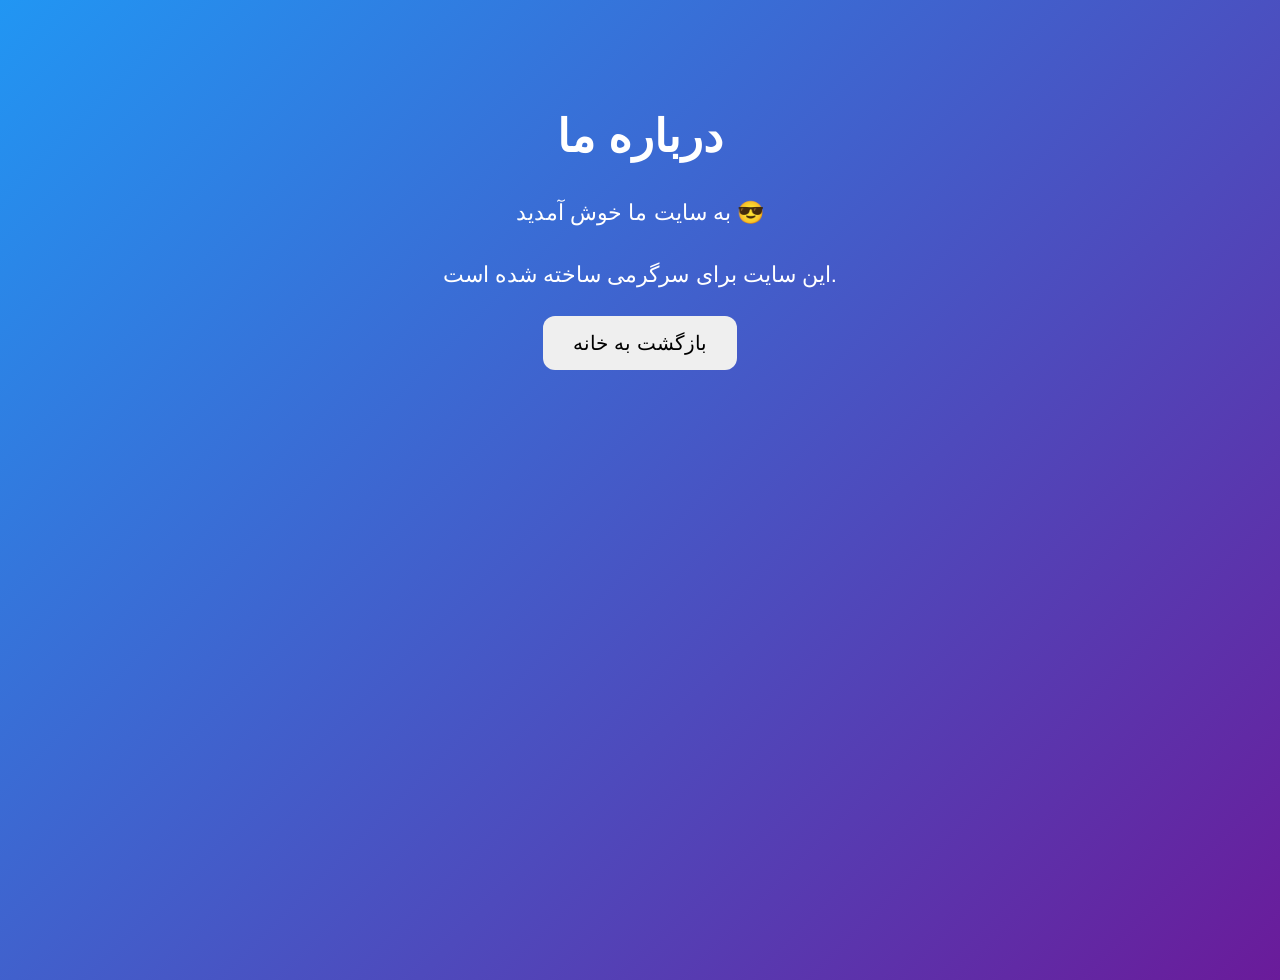
<file: about.html>
<!DOCTYPE html>

<html lang="fa">
<head>
    <meta charset="UTF-8">
    <title>درباره ما</title>
    <link rel="stylesheet" href="about.css">
</head>

<body>


<h1>درباره ما</h1>

<p>به سایت ما خوش آمدید 😎</p>

<p>این سایت برای سرگرمی ساخته شده است.</p>

<a href="index.html">
    <button>بازگشت به خانه</button>
</a>


</body>
</html>
</file>
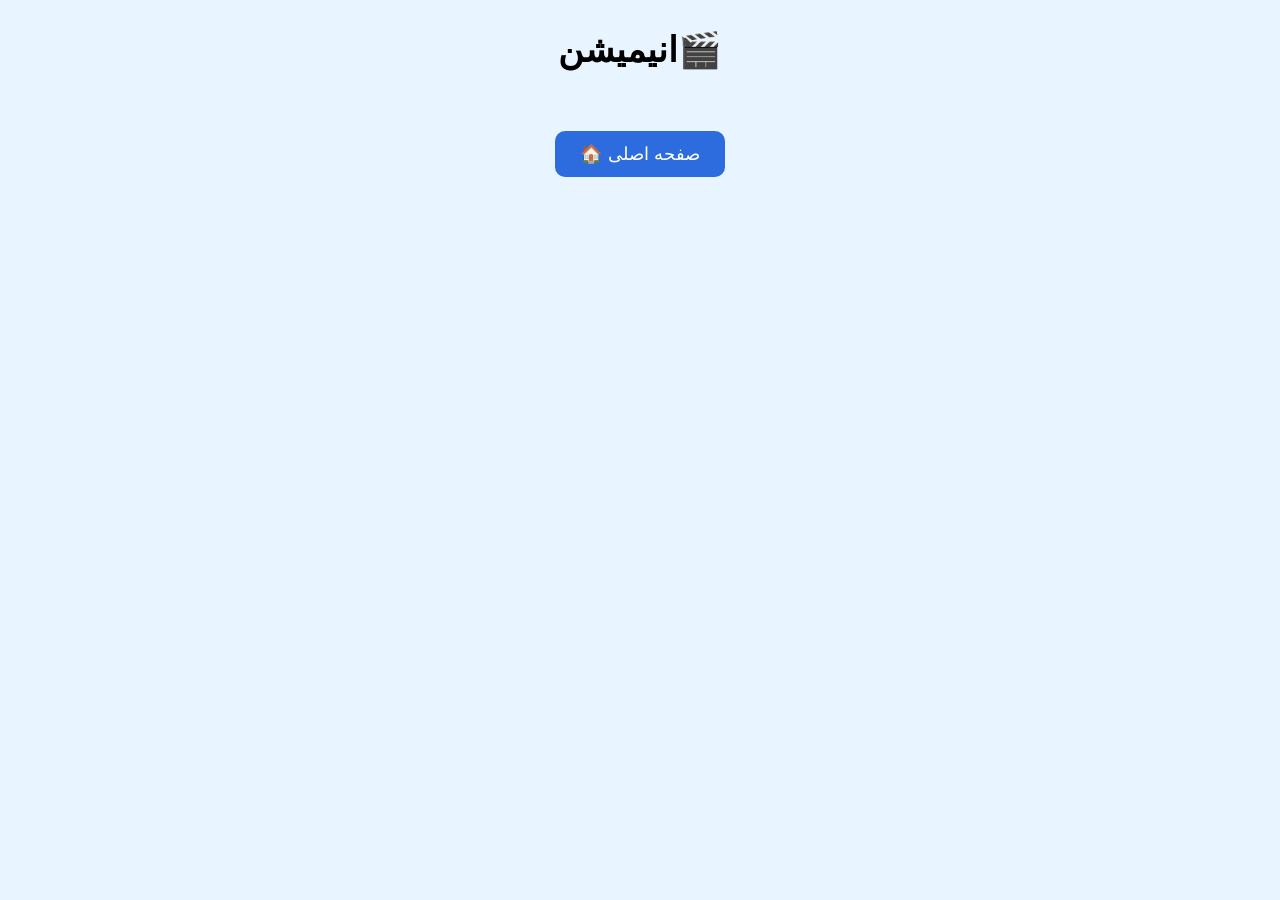
<file: animation.html>
<!DOCTYPE html>
<html lang="fa">
<head>
    <meta charset="UTF-8">
    <meta name="viewport" content="width=device-width, initial-scale=1.0">
    <title>انیمیشن</title>

    <link rel="stylesheet" href="animation.css">
</head>

<body>

    <h1> انیمیشن🎬</h1>

    <div class="video-box">
        <div id="76268429008"><script type="text/JavaScript" src="https://www.aparat.com/embed/oaco3n1?data[rnddiv]=76268429008&data[responsive]=yes"></script></div>
    </div>

    <a href="index.html">
        <button>🏠 صفحه اصلی</button>
    </a>

</body>
</html>
</file>
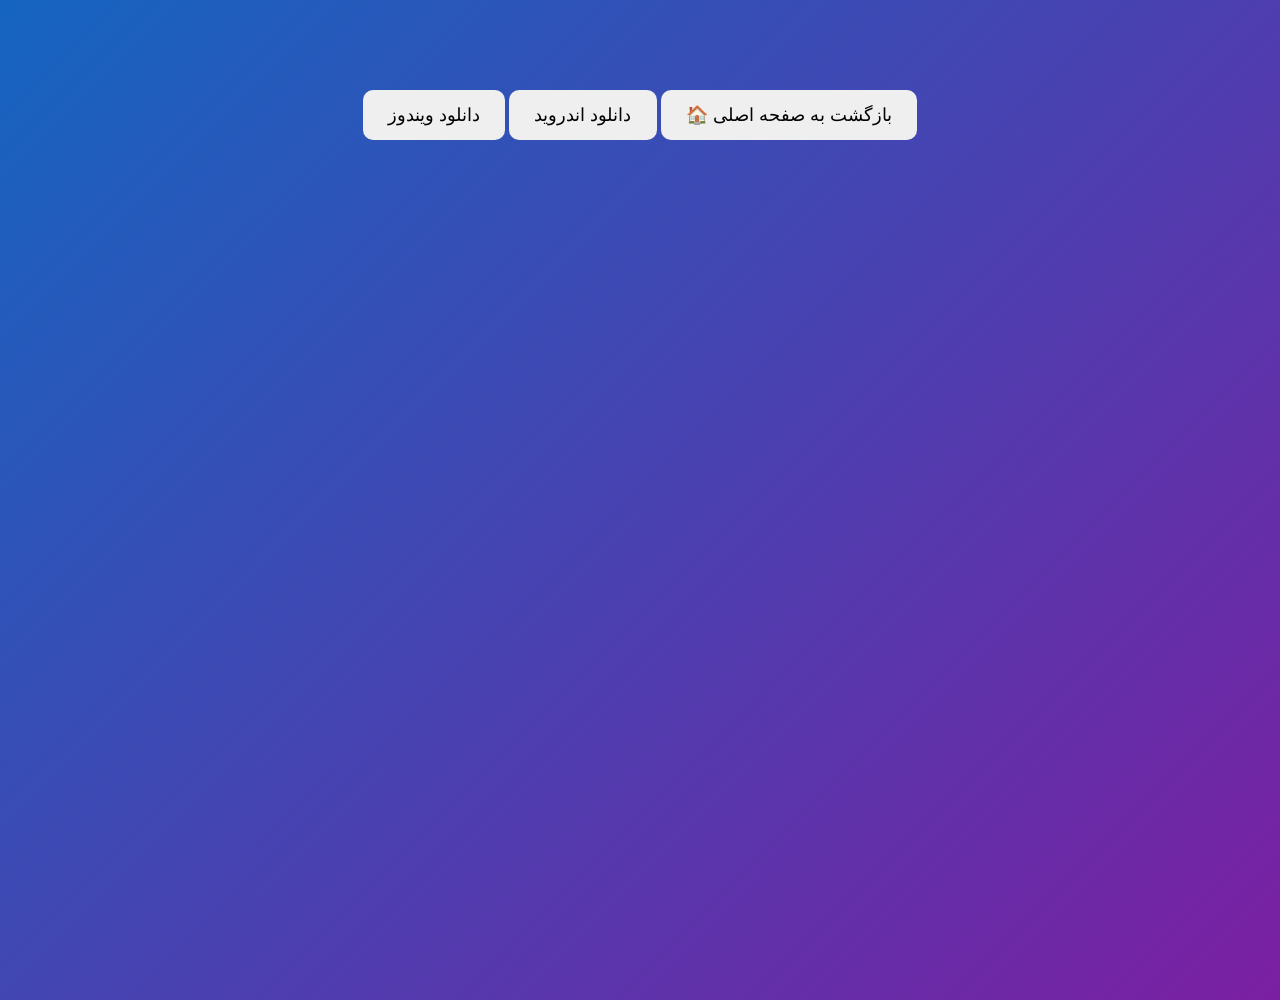
<file: download.html>
<!DOCTYPE html> <html lang="fa"> <head> <meta charset="UTF-8"> <meta name="viewport" content="width=device-width, initial-scale=1.0"> <title>دانلود</title> <link rel="stylesheet" href="download.css"> </head> <body>
</body> </html>

<button onclick="alert('نسخه ویندوز به‌زودی منتشر می‌شود!')">دانلود ویندوز</button>

<button onclick="alert('نسخه اندروید به‌زودی منتشر می‌شود!')">دانلود اندروید</button>

<body>
    <a href="index.html"> <button>🏠 بازگشت به صفحه اصلی</button> </a> 

</body>
</file>
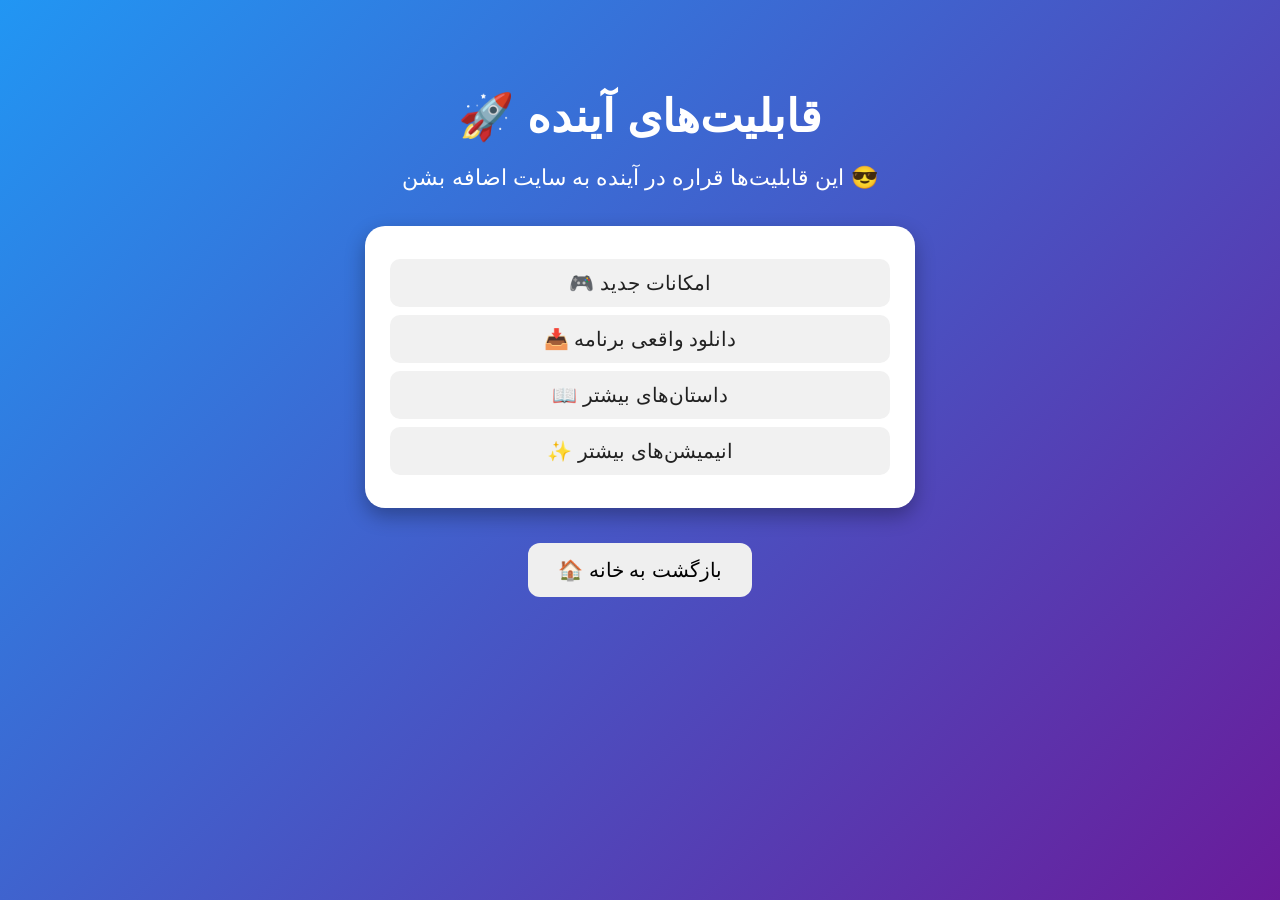
<file: future.html>
<!DOCTYPE html>
<html lang="fa">
<head>
    <meta charset="UTF-8">
    <meta name="viewport" content="width=device-width, initial-scale=1.0">
    <title>قابلیت‌های آینده</title>
    <link rel="stylesheet" href="future.css">
</head>

<body>

    <h1>🚀 قابلیت‌های آینده</h1>

    <p>این قابلیت‌ها قراره در آینده به سایت اضافه بشن 😎</p>

    <div class="future-box">
        <p>🎮 امکانات جدید</p>
        <p>📥 دانلود واقعی برنامه</p>
        <p>📖 داستان‌های بیشتر</p>
        <p>✨ انیمیشن‌های بیشتر</p>
    </div>

    <a href="index.html">
        <button>🏠 بازگشت به خانه</button>
    </a>

</body>
</html>
</file>
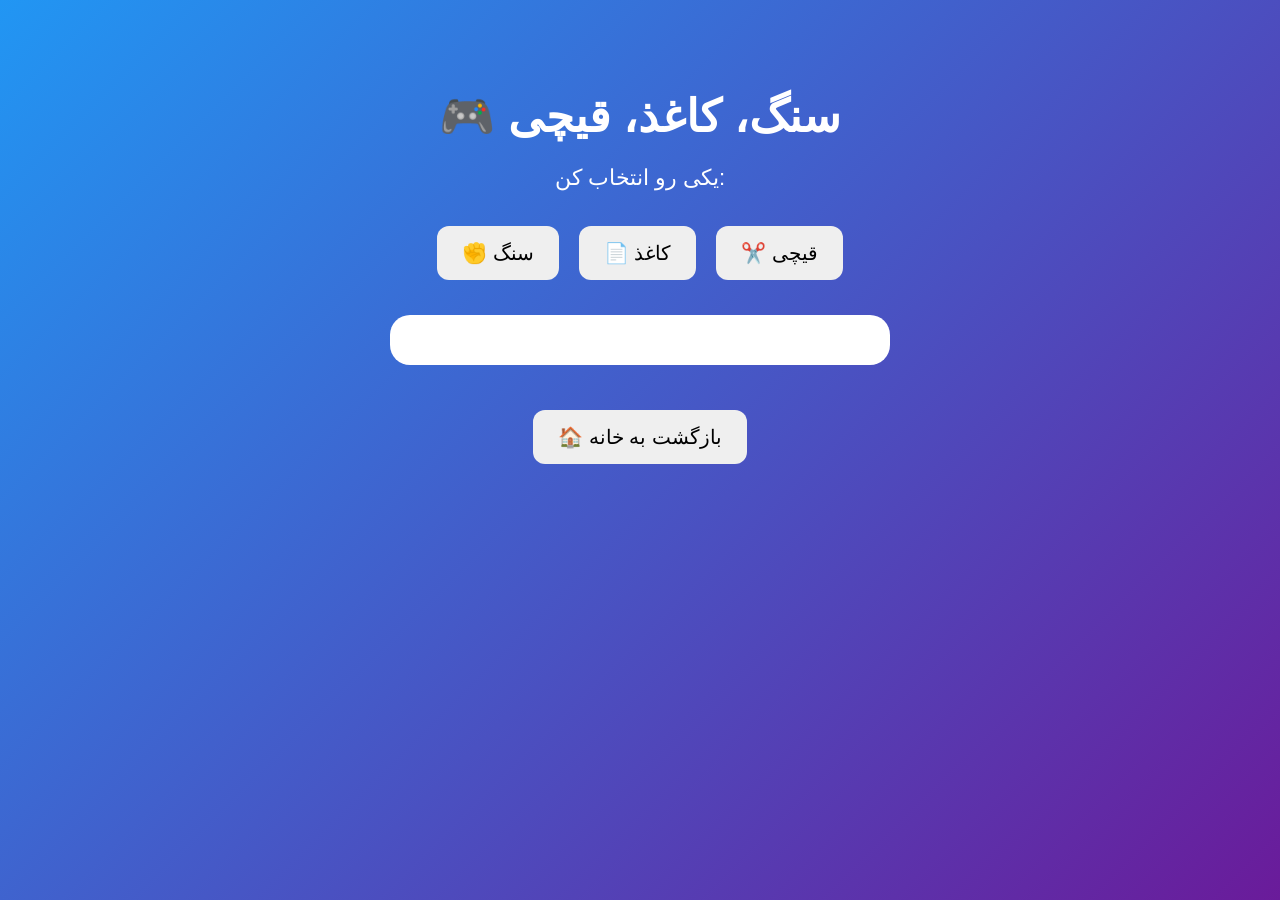
<file: game.html>
<!DOCTYPE html>
<html lang="fa">
<head>
    <meta charset="UTF-8">
    <meta name="viewport" content="width=device-width, initial-scale=1.0">
    <title>سنگ کاغذ قیچی</title>
    <link rel="stylesheet" href="game.css">
</head>

<body>

    <h1>🎮 سنگ، کاغذ، قیچی</h1>

    <p>یکی رو انتخاب کن:</p>

    <div class="choices">
        <button onclick="play('rock')">✊ سنگ</button>
        <button onclick="play('paper')">📄 کاغذ</button>
        <button onclick="play('scissors')">✂️ قیچی</button>
    </div>

    <div id="result"></div>

    <a href="index.html">
        <button>🏠 بازگشت به خانه</button>
    </a>

    <script>
        function play(player) {
            const choices = ["rock", "paper", "scissors"];
            const computer = choices[Math.floor(Math.random() * 3)];

            let result = "";

            if (player === computer) {
                result = "🤝 مساوی شد!";
            } else if (
                (player === "rock" && computer === "scissors") ||
                (player === "paper" && computer === "rock") ||
                (player === "scissors" && computer === "paper")
            ) {
                result = "🎉 تو بردی!";
            } else {
                result = "😎 کامپیوتر برد!";
            }

            document.getElementById("result").innerHTML =
                result + "<br><br>انتخاب کامپیوتر: " + computer;
        }
    </script>

</body>
</html>
</file>
<file: about.css>
body {
    margin: 0;
    min-height: 100vh;
    background: linear-gradient(135deg, #2196f3, #6a1b9a);
    color: white;
    font-family: Arial, sans-serif;
    text-align: center;
    padding-top: 80px;
    }
    
    h1 {
    font-size: 45px;
    }
    
    p {
    font-size: 22px;
    line-height: 1.8;
    }
    
    button {
    padding: 15px 30px;
    font-size: 20px;
    border: none;
    border-radius: 12px;
    cursor: pointer;
    }
</file>
<file: animation.css>
body {
    margin: 0;
    background-color: #e8f4ff;
    font-family: Arial, sans-serif;
    text-align: center;
}

h1 {
    font-size: 35px;
    margin-top: 30px;
}

.video-box {
    width: 80%;
    max-width: 800px;
    margin: 30px auto;
    border-radius: 20px;
    overflow: hidden;
    box-shadow: 0 8px 25px rgba(0, 0, 0, 0.2);
}

video {
    width: 100%;
    display: block;
}

button {
    padding: 12px 25px;
    font-size: 18px;
    border: none;
    border-radius: 10px;
    background-color: #2d6cdf;
    color: white;
    cursor: pointer;
}

button:hover {
    transform: scale(1.05);
}
</file>
<file: download.css>
body {
    margin: 0;
    min-height: 100vh;
    background: linear-gradient(135deg, #1565c0, #7b1fa2);
    color: white;
    font-family: Arial, sans-serif;
    text-align: center;
    padding: 50px 20px;
    }
    
    h1 {
    font-size: 45px;
    margin-bottom: 10px;
    }
    
    body > p {
    font-size: 22px;
    margin-bottom: 40px;
    }
    
    .download-box {
        display: flex;
        flex-direction: column;
        align-items: center;
        gap: 30px;
        }
    
    .version {
    background: white;
    color: #222;
    width: 280px;
    padding: 30px;
    border-radius: 20px;
    box-shadow: 0 8px 20px rgba(0, 0, 0, 0.3);
    }
    
    .version h2 {
    font-size: 28px;
    }
    
    .version p {
    font-size: 18px;
    line-height: 1.6;
    }
    
    button {
    padding: 14px 25px;
    font-size: 18px;
    border: none;
    border-radius: 10px;
    cursor: pointer;
    margin-top: 15px;
    }
    
    a button {
    margin-top: 40px;
    }
    
    download-box {
        display: flex;
        justify-content: center;
        gap: 50px;
        flex-wrap: wrap;
        }
</file>
<file: future.css>
body {
    margin: 0;
    min-height: 100vh;
    background: linear-gradient(135deg, #2196f3, #6a1b9a);
    color: white;
    font-family: Arial, sans-serif;
    text-align: center;
    padding: 60px 20px;
    box-sizing: border-box;
}

h1 {
    font-size: 45px;
    margin-bottom: 15px;
}

body > p {
    font-size: 22px;
    margin-bottom: 35px;
}

.future-box {
    background: white;
    color: #222;
    max-width: 500px;
    margin: 0 auto;
    padding: 25px;
    border-radius: 20px;
    box-shadow: 0 8px 20px rgba(0, 0, 0, 0.3);
}

.future-box p {
    font-size: 20px;
    padding: 12px;
    margin: 8px 0;
    border-radius: 10px;
    background: #f1f1f1;
}

button {
    margin-top: 35px;
    padding: 15px 30px;
    font-size: 20px;
    border: none;
    border-radius: 12px;
    cursor: pointer;
    transition: transform 0.2s ease;
}

button:hover {
    transform: scale(1.08);
}
</file>
<file: game.css>
body {
    margin: 0;
    min-height: 100vh;
    background: linear-gradient(135deg, #2196f3, #6a1b9a);
    color: white;
    font-family: Arial, sans-serif;
    text-align: center;
    padding: 60px 20px;
    box-sizing: border-box;
}

h1 {
    font-size: 45px;
    margin-bottom: 15px;
}

body > p {
    font-size: 22px;
}

.choices {
    display: flex;
    justify-content: center;
    gap: 20px;
    flex-wrap: wrap;
    margin: 35px 0;
}

button {
    padding: 15px 25px;
    font-size: 20px;
    border: none;
    border-radius: 12px;
    cursor: pointer;
    transition: transform 0.2s ease, box-shadow 0.2s ease;
}

button:hover {
    transform: scale(1.08);
    box-shadow: 0 8px 20px rgba(0, 0, 0, 0.3);
}

#result {
    background: white;
    color: #222;
    max-width: 450px;
    margin: 20px auto;
    padding: 25px;
    border-radius: 20px;
    font-size: 24px;
    font-weight: bold;
}

a button {
    margin-top: 25px;
}
</file>
